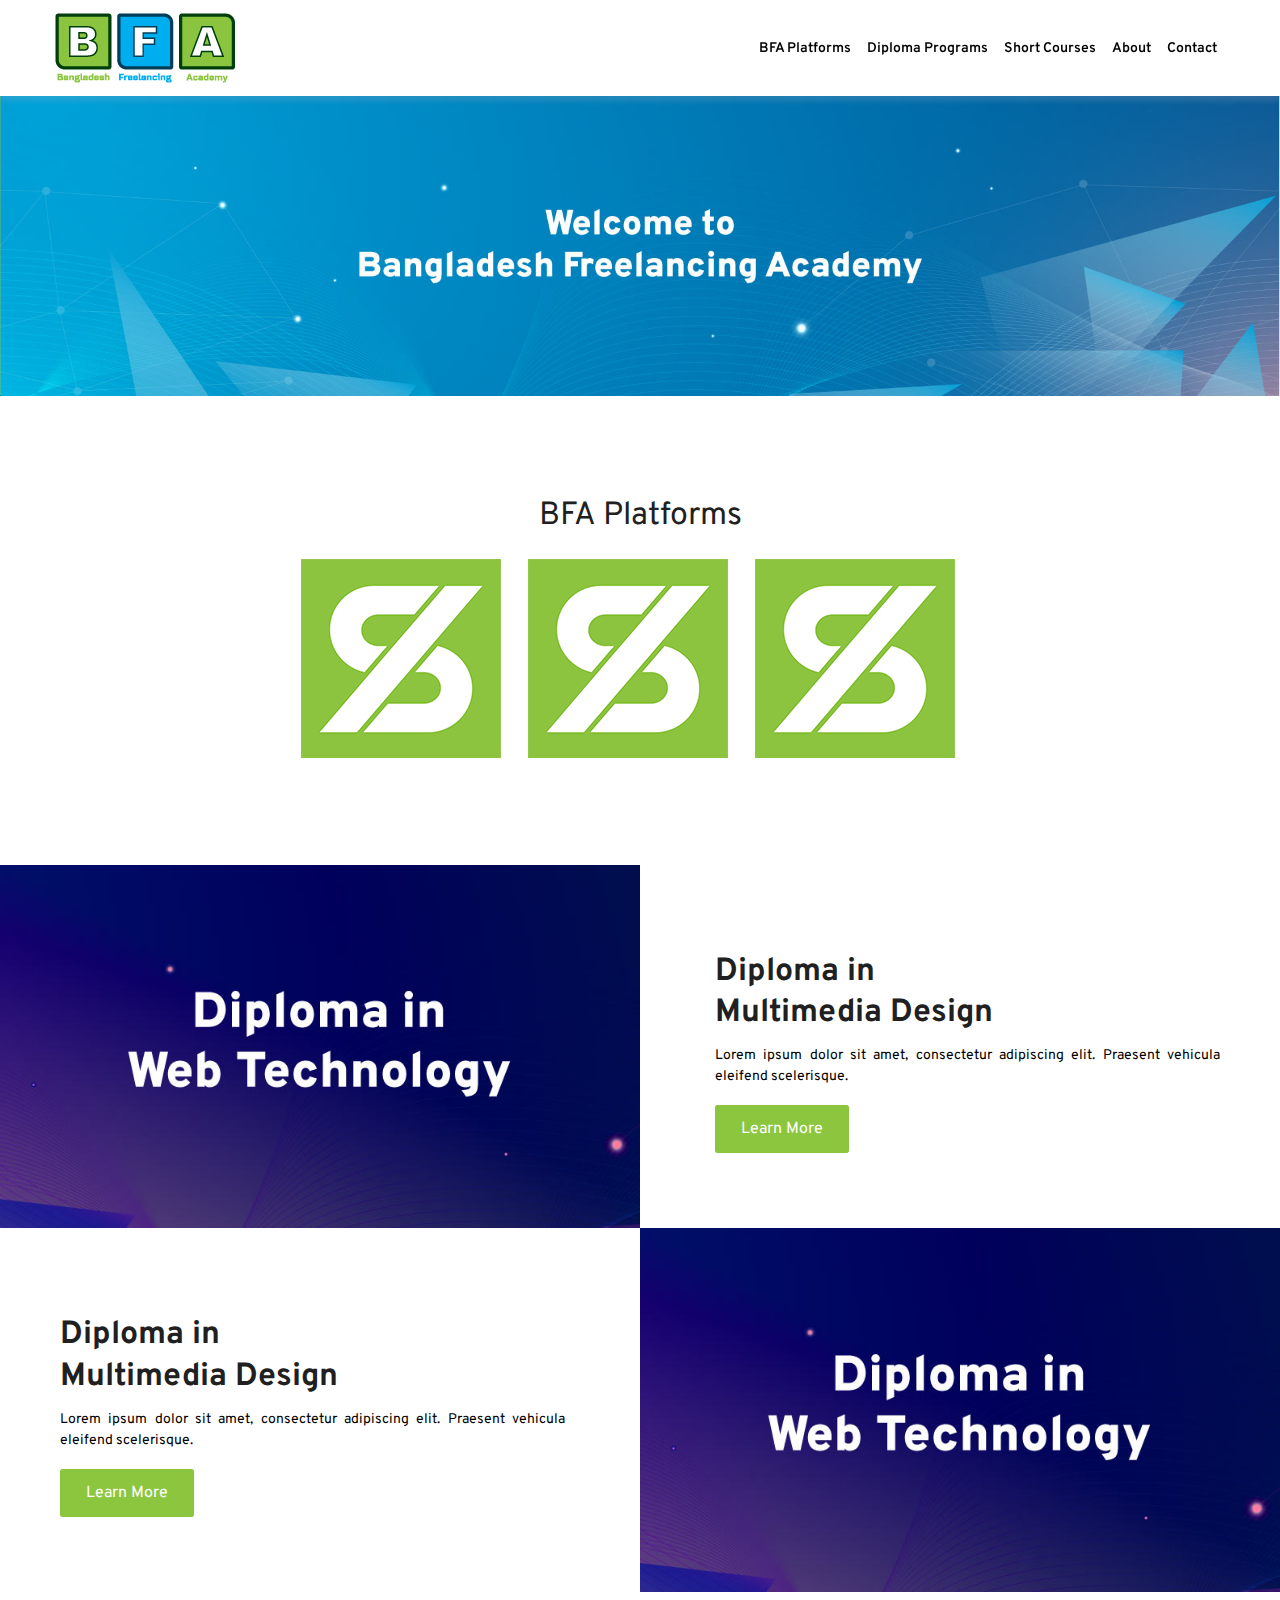
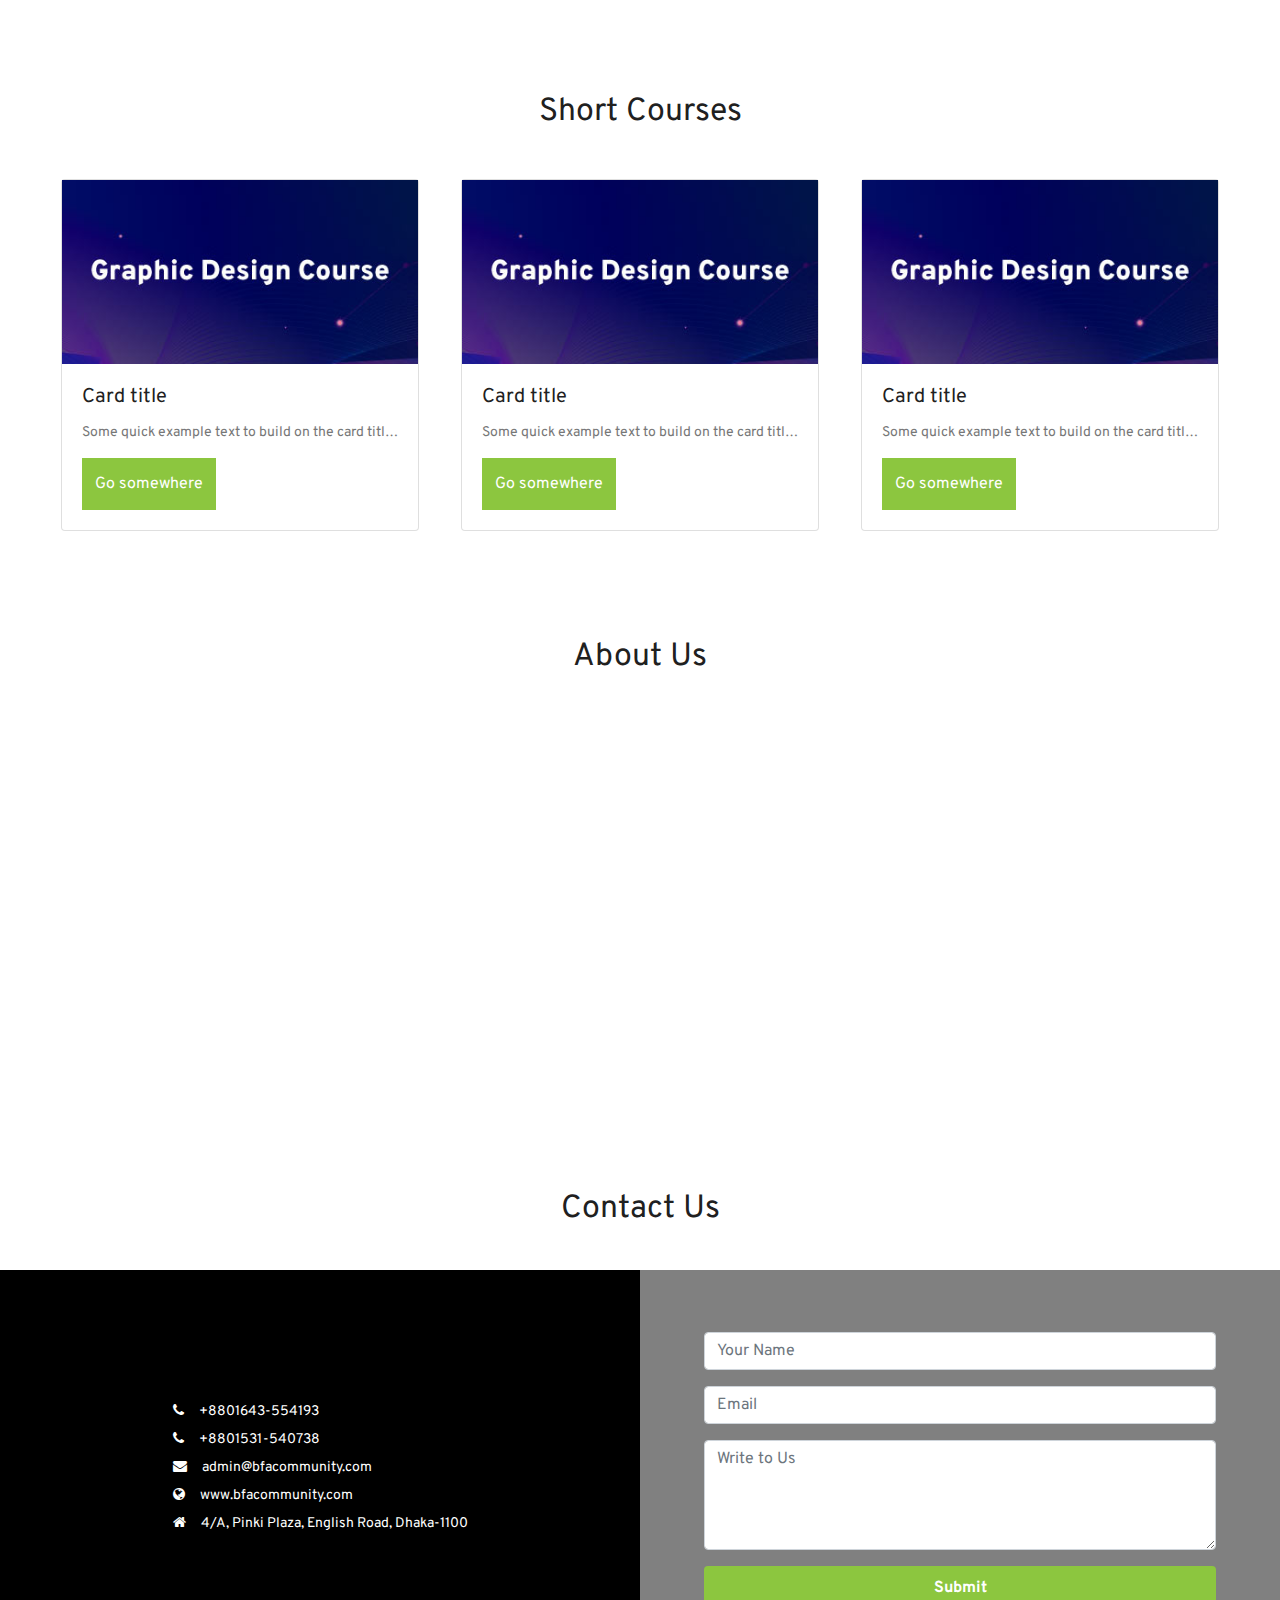
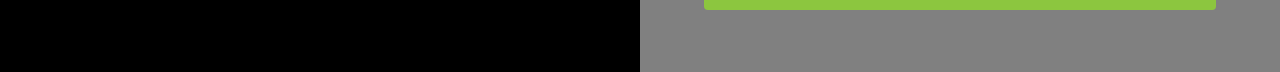
<file: index.html>
<!DOCTYPE html>
<html lang="en">

<head>
    <meta charset="UTF-8">
    <meta name="viewport" content="width=device-width, initial-scale=1.0">
    <meta http-equiv="X-UA-Compatible" content="ie=edge">
    <title>BFA Community</title>

    <!-- favicon -->
    <link rel="shortcut icon" href="assets/images/favicon/favicon.ico" type="image/x-icon">

    <!-- overpass font family -->
    <link href="https://fonts.googleapis.com/css?family=Overpass:200,300,400,600,700,800" rel="stylesheet">

    <!--font awesome css-->
    <link rel="stylesheet" type="text/css" href="assets/css/font-awesome.min.css">
    <!--bootstrap css-->
    <link rel="stylesheet" type="text/css" href="assets/css/bootstrap.min.css">
    <!-- default css -->
    <link rel="stylesheet" type="text/css" href="assets/css/default.css">
    <!--theme css-->
    <link rel="stylesheet" type="text/css" href="assets/css/style.css">
    <!--responsive css-->
    <link rel="stylesheet" type="text/css" href="assets/css/responsive.css">


</head>

<body>
    <main>
        <!-- navbar start -->
        <nav class="navbar navbar-expand-lg sticky-top bg-light">
            <div class="container">
                <a class="navbar-brand" href="index.html">
                    <div class="logo pt-0 pb-0">
                        <img src="assets/images/logo/bfa-logo.png" />
                    </div>
                </a>
                <button class="navbar-toggler ml-auto" type="button" data-toggle="collapse" data-target="#navbarSupportedContent"
                    aria-controls="navbarSupportedContent" aria-expanded="false" aria-label="Toggle navigation">
                    <span class=" fa fa-bars"></span>
                </button>

                <div class="collapse navbar-collapse" id="navbarSupportedContent">
                    <ul class="navbar-nav ml-auto menu">
                        <li class="nav-item active">
                            <a class="nav-link  py-0 " href="#platform">BFA Platforms
                                <span class="sr-only">(current)</span></a>
                        </li>
                        <li class="nav-item">
                            <a class="nav-link  py-0 " href="#courseDetails">Diploma
                                Programs</a>
                        </li>
                        <li class="nav-item">
                            <a class="nav-link  py-0 " href="#courseArea">Short Courses</a>
                        </li>
                        <li class="nav-item">
                            <a class="nav-link  py-0 " href="#about">About</a>
                        </li>
                        <li class="nav-item">
                            <a class="nav-link  py-0 " href="#contact">Contact</a>
                        </li>
                    </ul>
                </div>
            </div>
        </nav>
        <!-- navbar end -->



        <!-- slider area start -->
        <section class="slider-area" id="banner">
            <div class="container-fluid pl-0 pr-0">
                <div class="row no-gutters">
                    <div class="col-lg-12 col-md-12 col-sm-12">
                        <div class="banner-image">
                            <a href="#"><img src="assets/images/slider/Banner.jpg" alt="img" /></a>
                        </div>
                    </div>
                </div>
            </div>

        </section>
        <!-- slider area end -->


        <!-- bfa platforms start -->
        <section class="platform-area pt-100" id="platform">
            <div class="container">
                <div class="row ">
                    <div class="col-xl-12">
                        <div class="bfa-headline text-center mb-20">
                            <h2> BFA Platforms</h2>
                        </div>
                    </div>
                </div>

                <div class="platform-img">
                    <a href="#"><img src="assets/images/platform/skill-new.jpg" /></a>
                    <a href="#"><img src="assets/images/platform/skill-new.jpg" /></a>
                    <a href="#"><img src="assets/images/platform/skill-new.jpg" /></a>
                </div>

            </div>
        </section>
        <!-- bfa platforms end -->


        <!--course details start-->
        <section class="course-details pt-100" id="courseDetails">
            <div class="container-fluid pl-0 pr-0">
                <div class="row align-items-center bg-color">
                    <div class="col-md-6 col-sm-12 pr-0 ">
                        <div class="course-img">
                            <a href="#"> <img src="assets/images/diploma-course/web.jpg" alt=""></a>
                        </div>
                    </div>
                    <div class="col-md-6 col-sm-12">
                        <div class="course-info pl-60 pr-60">
                            <div class="course-info-details">
                                <h2>Diploma in <span> Multimedia Design</span> </h2>
                                <p>Lorem ipsum dolor sit amet, consectetur adipiscing elit. Praesent vehicula eleifend
                                    scelerisque.
                                </p>
                                <a href="#">Learn More</a>
                            </div>
                        </div>
                    </div>
                </div>

                <div class="row align-items-center  bg-color">
                    <div id="second" class="col-md-6 col-sm-12 ">
                        <div class="course-info pl-60 pr-60">
                            <div class="course-info-details">
                                <h2>Diploma in <span> Multimedia Design</span></h2>
                                <p>Lorem ipsum dolor sit amet, consectetur adipiscing elit. Praesent vehicula eleifend
                                    scelerisque.
                                </p>
                                <a href="#">Learn More</a>
                            </div>
                        </div>
                    </div>
                    <div id="first" class="col-md-6 col-sm-12 pl-0">
                        <div class="course-img">
                            <a href="#"><img src="assets/images/diploma-course/web.jpg" alt="img" /></a>
                        </div>
                    </div>
                </div>
            </div>
        </section>
        <!--course details end-->


        <!-- short courses start -->
        <section class="courses-area pt-100 " id="courseArea">
            <div class="container">
                <div class="row">
                    <div class="col-xl-12 col-md-12">
                        <div class="section-title text-center">
                            <h2>Short Courses</h2>
                        </div>
                    </div>
                </div>

                <div class="row ">
                    <div class="col-md-4">
                        <div class="card">
                            <div class="card-image">
                                <a href="#"><img src="assets/images/short-course/computer-basic.jpg" alt="ig" /></a>
                            </div>
                            <div class="card-body">
                                <h5 class="card-title">Card title</h5>
                                <p class="card-text">Some quick example text to build on the card title and make up the
                                    bulk of the card's some quick example text to build on the card title and make up
                                    the bulk of the card's content.</p>
                                <a href="single-course.html" class="btn btn-primary">Go somewhere</a>
                            </div>
                        </div>
                    </div>
                    <div class="col-md-4">
                        <div class="card">
                            <div class="card-image">
                                <a href="#"><img src="assets/images/short-course/computer-basic.jpg" alt="ig" /></a>
                            </div>
                            <div class="card-body">
                                <h5 class="card-title">Card title</h5>
                                <p class="card-text">Some quick example text to build on the card title and make up the
                                    bulk of the card's some quick example text to build on the card title and make up
                                    the bulk of the card's content.</p>
                                <a href="single-course.html" class="btn btn-primary">Go somewhere</a>
                            </div>
                        </div>
                    </div>
                    <div class="col-md-4">
                        <div class="card">
                            <div class="card-image">
                                <a href="#"> <img src="assets/images/short-course/computer-basic.jpg" alt="ig" /></a>
                            </div>
                            <div class="card-body">
                                <h5 class="card-title">Card title</h5>
                                <p class="card-text">Some quick example text to build on the card title and make up the
                                    bulk of the card's some quick example text to build on the card title and make up
                                    the bulk of the card's content.</p>
                                <a href="single-course.html" class="btn btn-primary">Go somewhere</a>
                            </div>
                        </div>
                    </div>
                </div>
            </div>
        </section>
        <!-- short courses end -->

        <!-- about us start -->
        <section class="about-area pt-100 pb-37" id="about">
            <div class="container">
                <div class="row">
                    <div class="col-xl-12">
                        <div class="section-title text-center">
                            <h2>About Us</h2>
                        </div>
                    </div>
                </div>

                <div class="row">
                    <div class="col-xl-8 offset-xl-2">
                        <div class="video-part">
                            <div class="embed-responsive embed-responsive-16by9">
                                <iframe src="https://www.youtube.com/embed/_KhQT-LGb-4?start=1" frameborder="0" allow="accelerometer; autoplay; encrypted-media; gyroscope; picture-in-picture"
                                    allowfullscreen></iframe>
                            </div>
                        </div>
                    </div>
                </div>
            </div>
        </section>
        <!-- about us end -->


        <!-- contact us start -->
        <section class="contact-area " id="contact">
            <div class="container-fluid pl-0 pr-0">
                <div class="row">
                    <div class="col-xl-12">
                        <div class="section-title text-center">
                            <h2>Contact Us</h2>
                        </div>
                    </div>
                </div>

                <div class="row no-gutters align-items-center" style="background: #000;">
                    <div class="col-xl-6">
                        <div class="contact-addr ">
                            <ul class="single-addr py-0">

                                <li>
                                    <i class="fa fa-phone"></i><span>+8801643-554193</span>
                                </li>
                                <li>
                                    <i class="fa fa-phone"></i><span>+8801531-540738 </span>
                                </li>
                                <li><i class="fa fa-envelope"></i><span>admin@bfacommunity.com</span></li>
                                <li><i class="fa fa-globe"></i><span>www.bfacommunity.com</span></li>
                                <li><i class="fa fa-home"></i><span>4/A, Pinki Plaza, English Road, Dhaka-1100</span></li>

                            </ul>

                        </div>
                    </div>

                    <div class="col-xl-6 ">
                        <div class="contact-form">
                            <form action="#" method="POST">
                                <div class="form-group">
                                    <input type="text" class="form-control w-80 margin-auto" id="name" placeholder="Your Name">
                                </div>
                                <div class="form-group">
                                    <input type="email" class="form-control w-80 margin-auto" id="email" placeholder="Email">
                                </div>
                                <div class="form-group">
                                    <textarea rows="4" cols="5" class="form-control w-80 margin-auto" id="textarea"
                                        placeholder="Write to Us"></textarea>
                                </div>
                                <button type="submit" class="form-control d-block w-80 margin-auto">Submit</button>
                            </form>
                        </div>
                    </div>
                </div>
            </div>
        </section>
        <!-- contact us end -->

    </main>
    <!--jquery js-->
    <script type="text/javascript" src="assets/js/jquery.js"></script>
    <script type="text/javascript" src="assets/js/popper.js"></script>
    <!--bootstrap js-->
    <script type="text/javascript" src="assets/js/bootstrap.min.js"></script>
    <!--theme js-->
    <script type="text/javascript" src="assets/js/theme.js"></script>

</body>

</html>
</file>
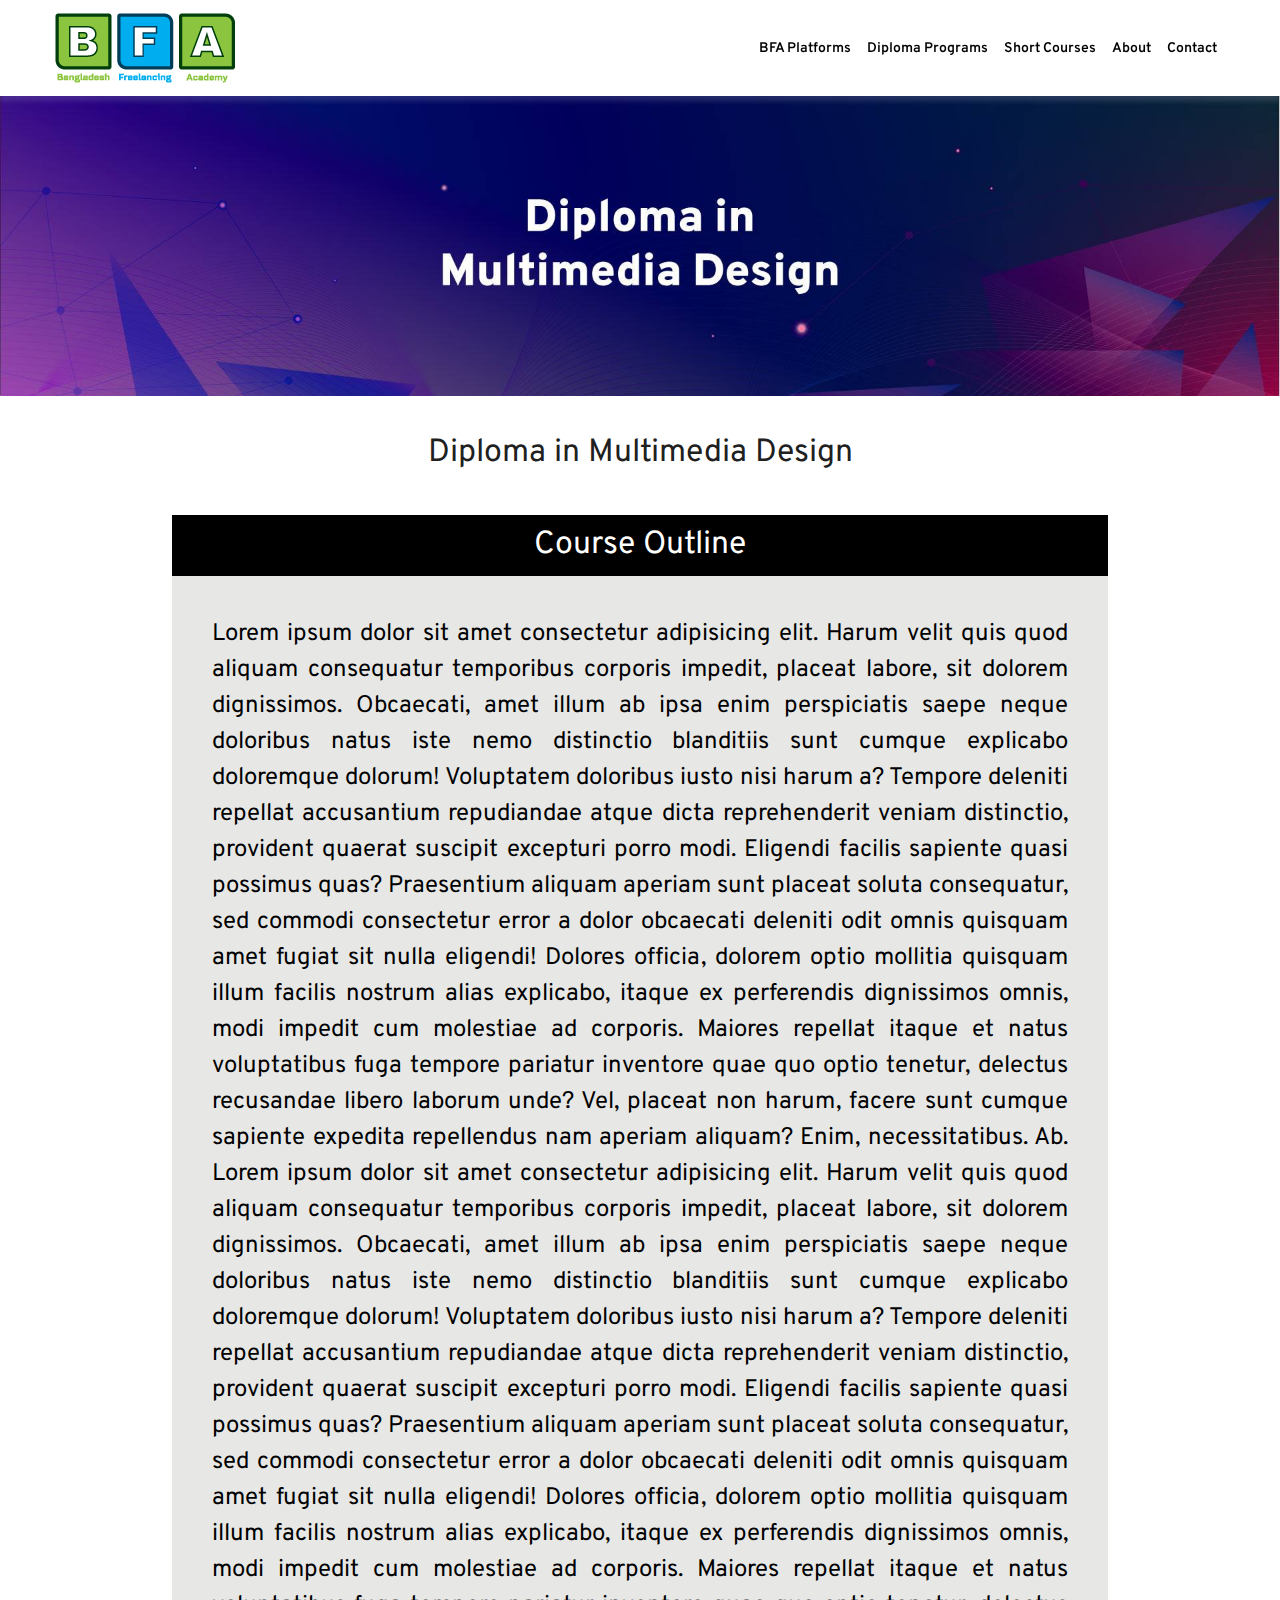
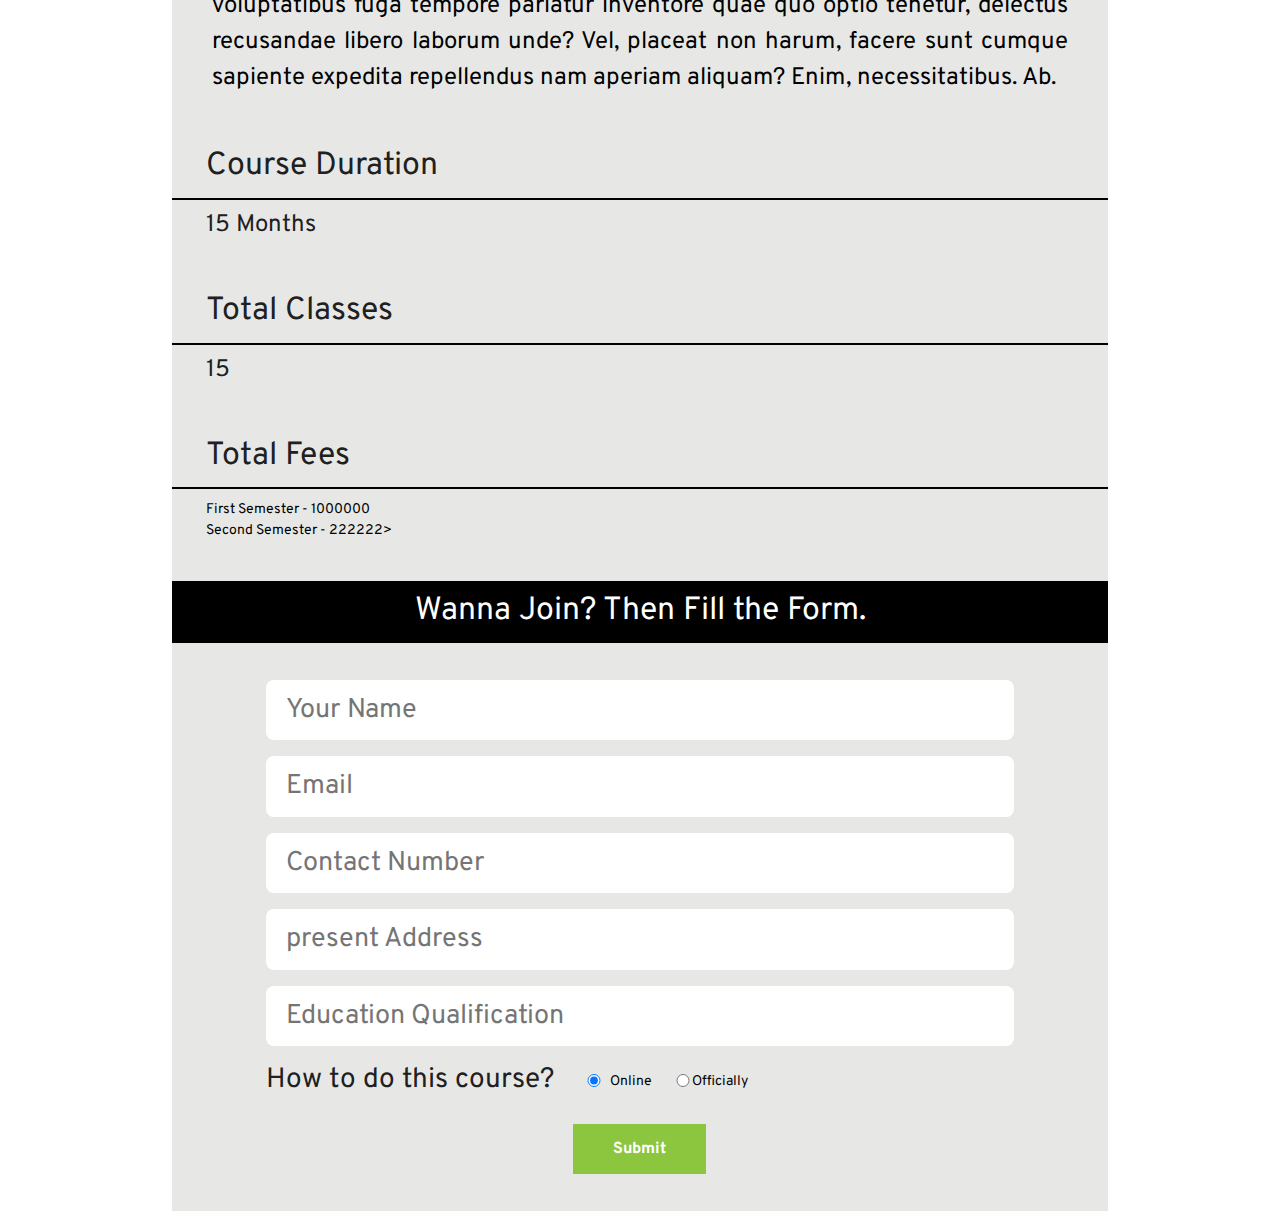
<file: single-course.html>
<!DOCTYPE html>
<html lang="en">

<head>
    <meta charset="UTF-8">
    <meta name="viewport" content="width=device-width, initial-scale=1.0">
    <meta http-equiv="X-UA-Compatible" content="ie=edge">
    <title>Single Course Page</title>

    <!-- favicon -->
    <link rel="shortcut icon" href="assets/images/favicon/favicon.ico" type="image/x-icon">

    <!-- overpass font family -->
    <link href="https://fonts.googleapis.com/css?family=Overpass:200,300,400,600,700,800" rel="stylesheet">

    <!--font awesome css-->
    <link rel="stylesheet" type="text/css" href="assets/css/font-awesome.min.css">
    <!--bootstrap css-->
    <link rel="stylesheet" type="text/css" href="assets/css/bootstrap.min.css">
    <!-- default css -->
    <link rel="stylesheet" type="text/css" href="assets/css/default.css">
    <!--theme css-->
    <link rel="stylesheet" type="text/css" href="assets/css/style.css">
    <!--responsive css-->
    <link rel="stylesheet" type="text/css" href="assets/css/responsive.css">


</head>

<body>
    <main>
        <!-- navbar start -->
        <nav class="navbar navbar-expand-lg sticky-top bg-light">
            <div class="container">
                <a class="navbar-brand" href="index.html">
                    <div class="logo pt-0 pb-0">
                        <img src="assets/images/logo/bfa-logo.png" />
                    </div>
                </a>
                <button class="navbar-toggler ml-auto" type="button" data-toggle="collapse" data-target="#navbarSupportedContent"
                    aria-controls="navbarSupportedContent" aria-expanded="false" aria-label="Toggle navigation">
                    <span class=" fa fa-bars"></span>
                </button>

                <div class="collapse navbar-collapse" id="navbarSupportedContent">
                    <ul class="navbar-nav ml-auto menu">
                        <li class="nav-item active">
                            <a class="nav-link  py-0 " href="index.html#platform">BFA Platforms
                                <span class="sr-only">(current)</span></a>
                        </li>
                        <li class="nav-item">
                            <a class="nav-link  py-0 " href="index.html#courseDetails">Diploma
                                Programs</a>
                        </li>
                        <li class="nav-item">
                            <a class="nav-link  py-0 " href="index.html#courseArea">Short Courses</a>
                        </li>
                        <li class="nav-item">
                            <a class="nav-link  py-0 " href="index.html#about">About</a>
                        </li>
                        <li class="nav-item">
                            <a class="nav-link  py-0 " href="index.html#contact">Contact</a>
                        </li>
                    </ul>
                </div>
            </div>
        </nav>
        <!-- navbar end -->



        <!-- single course area start -->
        <section id="single-course-area">
            <div class="container-fluid pl-0 pr-0">
                <div class="row no-gutters">
                    <div class="col-xl-12 col-md-12 col-sm-12">

                        <div class="single-image ">
                            <img src="assets/images/single-page/single-banner.jpg" alt="img" />
                        </div>

                    </div>
                </div>
            </div>
        </section>
        <!-- slider area end -->


        <!-- course description start -->
        <section class="course-desc-area pt-37">
            <div class="container">
                <div class="row">
                    <div class="col-xl-12">
                        <div class="section-title text-center">
                            <h2>Diploma in Multimedia Design</h2>
                        </div>
                    </div>
                </div>

                <div class="row">
                    <div class="col-xl-12">
                        <div class="course-outline w-80">
                            <div class="outline-title text-center">
                                <h2 class="text-white">Course Outline</h2>
                            </div>
                            <div class="outline-para">
                                <p>Lorem ipsum dolor sit amet consectetur adipisicing elit. Harum velit quis quod
                                    aliquam consequatur temporibus corporis impedit, placeat labore, sit dolorem
                                    dignissimos. Obcaecati,
                                    amet illum ab ipsa enim perspiciatis saepe neque doloribus
                                    natus iste nemo distinctio blanditiis sunt cumque explicabo doloremque dolorum!
                                    Voluptatem doloribus iusto nisi harum a? Tempore deleniti repellat accusantium
                                    repudiandae atque dicta
                                    reprehenderit veniam distinctio, provident quaerat suscipit
                                    excepturi porro modi. Eligendi facilis sapiente quasi possimus quas? Praesentium
                                    aliquam aperiam sunt placeat soluta consequatur, sed commodi consectetur error a
                                    dolor obcaecati deleniti
                                    odit omnis quisquam amet fugiat sit nulla eligendi!
                                    Dolores officia, dolorem optio mollitia quisquam illum facilis nostrum alias
                                    explicabo, itaque ex perferendis dignissimos omnis, modi impedit cum molestiae ad
                                    corporis. Maiores repellat itaque et natus voluptatibus fuga tempore pariatur
                                    inventore quae quo optio tenetur, delectus recusandae libero laborum unde? Vel,
                                    placeat non harum, facere sunt cumque sapiente expedita repellendus nam aperiam
                                    aliquam? Enim, necessitatibus. Ab.
                                    Lorem ipsum dolor sit amet consectetur adipisicing elit. Harum velit quis quod
                                    aliquam consequatur temporibus corporis impedit, placeat labore, sit dolorem
                                    dignissimos. Obcaecati, amet illum ab ipsa enim perspiciatis saepe neque doloribus
                                    natus iste nemo distinctio blanditiis sunt cumque explicabo doloremque dolorum!
                                    Voluptatem doloribus iusto nisi harum a? Tempore deleniti repellat accusantium
                                    repudiandae atque dicta reprehenderit veniam distinctio, provident quaerat suscipit
                                    excepturi porro modi. Eligendi facilis sapiente quasi possimus quas? Praesentium
                                    aliquam aperiam sunt placeat soluta consequatur, sed commodi consectetur error a
                                    dolor obcaecati deleniti odit omnis quisquam amet fugiat sit nulla eligendi!
                                    Dolores officia, dolorem optio mollitia quisquam illum facilis nostrum alias
                                    explicabo, itaque ex perferendis dignissimos omnis, modi impedit cum molestiae ad
                                    corporis. Maiores repellat itaque et natus voluptatibus fuga tempore pariatur
                                    inventore quae quo optio tenetur, delectus recusandae libero laborum unde? Vel,
                                    placeat non harum, facere sunt cumque sapiente expedita repellendus nam aperiam
                                    aliquam? Enim, necessitatibus. Ab.
                                </p>
                            </div>
                            <div class="duration">
                                <h2 class="duration-title border-bottom pb-10">Course Duration</h2>
                                <h4 class="duration-time pt-10">15 Months</h4>
                            </div>
                            <div class="classNumber">
                                <h2 class="classNumber-title border-bottom pb-10">Total Classes</h2>
                                <h4 class="classNumber-nmb pt-10">15 </h4>
                            </div>
                            <div class="classFee">
                                <h2 class="classFee-title border-bottom pb-10">Total Fees</h2>
                                <div class="classFee-cont pt-10">
                                    <p>First Semester - 1000000</p>
                                    <p>Second Semester - 222222></p>
                                </div>
                            </div>
                        </div>
                    </div>
                </div>

                <div class="row ">
                    <div class="col-xl-12">
                        <div class="course-outline w-80">
                            <div class="outline-title text-center">
                                <h2 class="text-white">Wanna Join? Then Fill the Form.</h2>
                            </div>

                            <!-- form area -->
                            <div class="joining-form">
                                <form action="#" method="POST">
                                    <div class="form-group">
                                        <input type="text" class="" id="name" placeholder="Your Name">
                                    </div>
                                    <div class="form-group">
                                        <input type="email" class="" id="email" placeholder="Email">
                                    </div>
                                    <div class="form-group">
                                        <input type="number" class="" id="numb" placeholder="Contact Number">
                                    </div>
                                    <div class="form-group">
                                        <input type="text" class="" id="pAddress" placeholder="present Address">
                                    </div>
                                    <div class="form-group">
                                        <input type="text" class="" id="eQualification" placeholder="Education Qualification">
                                    </div>


                                    <div class="form-group ">
                                        <div class="row">
                                            <div class="col-md-5">
                                                <div class="interest">
                                                    <h3>How to do this course?</h3>
                                                </div>
                                            </div>
                                            <div class="col-md-7">
                                                <div class="checkboxes">
                                                    <label class="radio-inline">
                                                        <input type="radio" name="optradio" checked>Online
                                                    </label>
                                                    <label class="radio-inline">
                                                        <input type="radio" name="optradio">Officially
                                                    </label>
                                                </div>
                                            </div>
                                        </div>



                                        <button type="submit" class="btn btn-primary newStyle">Submit</button>
                                </form>
                            </div>
                        </div>
                    </div>
                </div>
        </section>
        <!-- course description end -->


    </main>




    <!--jquery js-->
    <script type="text/javascript" src="assets/js/jquery.js"></script>
    <script type="text/javascript" src="assets/js/popper.js"></script>
    <!--bootstrap js-->
    <script type="text/javascript" src="assets/js/bootstrap.min.js"></script>
    <!--theme js-->
    <script type="text/javascript" src="assets/js/theme.js"></script>
</body>

</html>
</file>
<file: assets/css/default.css>
.pt-37,
.pb-37 {
    padding-top: 37px;
}

.pt-100 {
    padding-top: 100px;
}

.pt-112,
.pb-112 {
    padding: 112px 0;
}

.pt-10,
.pb-10 {
    padding: 10px 0;
}

.bg-black {
    background: #000;
}

.mb-20 {
    margin-bottom: 20px;
}

.pt-80 {
    padding-top: 80px;
}

.pt-190,
.pb-190 {
    padding: 180px 0;
}

.pb-37 {
    padding-bottom: 37px;
}

.pr-100 {
    padding-right: 100px;
}

.pr-136 {
    padding-right: 136px;
}

.pl-25 {
    padding-left: 25px;
}

.pt-25 {
    padding-top: 25px
}

.pb-25 {
    padding-bottom: 25px
}

.pr-55 {
    padding-right: 55px;
}

.mb-55 {
    margin-bottom: 55px;
}

.pt-70 {
    padding: 70px 0;
}

.pt-88 {
    padding-top: 88px;
}

.pt-120,
.pb-120 {
    padding: 120px 0;
}

.pt-90,
.pb-90 {
    padding: 90px 0;
}

.pb-100 {
    padding-bottom: 100px;
}

.pl-55 {
    padding-left: 55px;
}

/*default color*/
.grey-bg {
    background: #f7f7fd;
}
</file>
<file: assets/css/style.css>
/*
   Theme Name : "BFA" Theme
   Author : Nishat Sanjida
   Support : sanjidanishat22@gmail.com  
   Description : This is a creative one page template
   Version : 1.0
*/

/* css index
-------------------------------------------
   1. Theme default css
   2. Header 
   
*/

/* 1. theme default css */

* {
    margin: 0;
    padding: 0;
    outline: 0;
}

body {
    font-size: 14px;
    font-style: normal;
    font-family: 'Overpass',
        sans-serif;
    font-weight: normal;
    color: #000;
}

ul {
    list-style: none;
    margin: 0;
    padding: 0;
}

ul li a {
    text-decoration: none;
}

img {
    display: block;
    width: 100%;
}

a:focus,
button:focus {
    text-decoration: none;
    outline: none;
}

button:focus,
input:focus,
textarea,
textarea:focus {
    outline: 0;
}

h1,
h2,
h3,
h4,
h5,
h6 {
    font-family: 'Overpass',
        sans-serif;
    font-weight: normal;
    color: #202020;
    margin-top: 0;
    margin-bottom: 0;
    line-height: 1.3;
    font-style: normal;

}

p {
    color: #777;
    margin: 0;
    padding: 0;
}

/* background color */


.course-bg {
    background: #e8e8e6;
}



/* 1.header area */
button.navbar-toggler {
    background: none;
    color: #999;
}

ul.menu li a {
    color: #000;
    font-weight: 600;
    transition: all .5s ease-in;
}

ul.menu li a:hover {
    color: #8CC63F;
}

.bg-light {
    background-color: #fff !important;
    box-shadow: 0 5px 5px 0 rgba(176, 177, 193, .2);
}

.bg-dark {
    background-color: rgba(52, 58, 64, .7) !important;
}

/* 2. slider area */


.banner-image a img {
    height: auto;
    object-fit: cover;
    width: 100%;
}


/* platform image */
.platform-img a {
    display: inline-block;
}

.platform-img {
    text-align: center;
}

.platform-img a {
    margin-right: 1.9vw;
}


/* course details */

.course-img img {
    height: auto;
    object-fit: cover;
}

.bg-color {
    background: #fff;
}

.course-details {
    overflow: hidden;
}

.course-info .course-info-details h2 span {
    display: block;
}

.course-info .course-info-details a {
    border: 1px solid #8CC63F;
    height: 35px;
    background: #fff;
    font-size: 16px;
    transition: 1s;
    border-radius: 3px;
    padding: 13px 25px 13px 25px;
    background-color: #8CC63F;
    color: #fff;
    cursor: pointer;
}

.course-info .course-info-details a:hover {
    background: #fff;
    color: #000;
    border: 1px solid #8CC63F;
    text-decoration: none;
}

.course-info .course-info-details h2 {
    margin-bottom: 10px;
    font-weight: bold;
    cursor: pointer;
}

.course-info .course-info-details p {
    text-align: justify;
    margin-bottom: 30px;
    color: #000;
}

.course-info.pl-60,
.course-info.pr-60 {
    padding-left: 60px;
    padding-right: 60px;
}

/* courses area  */
.section-title h2 {
    margin-bottom: 40px;
}

p.card-text {
    margin-bottom: 15px;
    white-space: nowrap;
    overflow: hidden;
    text-overflow: ellipsis;
    max-width: 100%;
}

.card-body a {
    border: 1px solid #8CC63F;

    background: #fff;
    font-size: 16px;
    transition: 1s;
    border-radius: 0;
    padding: 13px 12px 13px 12px;
    background-color: #8CC63F;
    color: #fff;
    cursor: pointer;
}

.card-body a:hover {
    background: #fff;
    color: #000;
    border: 1px solid #8CC63F;
    text-decoration: none;
}

.card-image img {
    width: 100%;
}

.card {
    margin: 6px !important;

}


/* contact us */
section.contact-area {

    overflow: hidden;
}

.contact-addr {

    background: #000;

}

.single-addr i {
    margin-right: 15px;
    margin-bottom: 12px;
}

.margin-auto {
    margin: 0 auto;
}

.contact-form {
    background: grey;
    padding: 62px 0;
}

.w-80 {
    width: 80%;
}

.contact-addr {
    background: #000;
    display: flex;
    padding: 50px 0;
}

.single-addr {
    color: #fff;
    align-items: center;
    margin: 0 auto;
}

.contact-form button {
    background: #8CC63F;
    color: #fff;
    border: 0;
    font-weight: bold;
    padding: 10px;
    cursor: pointer;
    transition: 1s;
}

.contact-form button:hover {
    background: #fff;
    color: #000;
}



/*
    single course page
*/
section#single-course-area {
    overflow: hidden;
}

.single-image img {
    width: 100%;
    height: auto;
    object-fit: cover;
}

.course-title {
    position: absolute;
    bottom: 5%;
    left: 5%;
}

.course-title h2 {
    color: #fff;
}

/* course description*/
.course-outline {
    overflow: hidden;
    margin: 0 auto;
    background: #E7E8E6;
}

.outline-title {
    background: #000;
}

.outline-title h2 {
    padding: 10px;
}

.outline-para p {
    padding: 40px;
    color: #000;
    text-align: justify;
    font-size: 1.5rem;
    font-family: Overpass;
}

.duration,
.classNumber,
.classFee {
    margin-bottom: 30px;
}

.classFee p {
    color: #000;
}

h2.duration-title,
h2.classNumber-title,
h2.classFee-title {
    padding-left: 34px;
}

h4.duration-time,
h4.classNumber-nmb,
.classFee-cont {
    padding-left: 34px;
}

.border-bottom {
    border-bottom: 2px solid #000 !important;
}

/* form single page */
/*form button*/
.joining-form form .form-group input {
    border: 0;
    background: transparent;
    font-size: 27px;
    font-weight: bold;
    border-bottom: 2px solid #787977;
    width: 100%;
    padding-left: 20px;
    padding-top: 30px;
}

button.newStyle {
    padding: 15px 60px;
    border-radius: 0 !important;
    font-weight: bold;
    margin: 25px auto;
    display: block;
}


/*form*/
.joining-form {
    width: 80%;
    margin: 37px auto;
}

.joining-form form .form-group input {
    border: 0;
    background: #fff;
    font-size: 27px;
    border-bottom: 0;
    width: 100%;
    font-weight: 400;
    padding-left: 20px;
    padding-top: 10px;
    padding-bottom: 10px;
    border-radius: 8px;
}

label.radio-inline {
    position: relative;
    display: inline-block;
    padding-left: 20px;
    margin-bottom: 0;
    vertical-align: middle;
    margin-right: 17px;
}

input[type="radio"] {
    position: absolute;
    margin: 3px -47px;
}

.checkboxes {
    margin-top: 9px;
}

.joining-form form button {
    background: #8CC63F;
    color: #fff;
    border: 0;
    font-weight: bold;
    padding: 13px 40px;
    cursor: pointer;
    transition: 1s;
}

.joining-form form button:hover {
    background: #fff;
    color: #000;
}
</file>
<file: assets/css/responsive.css>
/* 
   extra small device
   portrait phone (<544px)
*/
@media only screen and (max-width: 543px) {

    .outline-title h2 {
        text-align: center;
    }

    h2.text-white {
        font-size: 25px;
    }

}

/* 
   Small devices
   Landscape phones (≥544px - <768px)
*/
@media only screen and (min-width:544px) and (max-width: 767px) {

    .course-outline {
        width: 100%;
    }

    .outline-title h2 {
        text-align: center;
    }


}

/* 
   Medium devices 
   Tablets (≥768px - <992px)
*/
@media only screen and (min-width:768px) and (max-width: 991px) {}

/* 
   Large devices 
   Desktops (≥992px - <1201px)
*/
@media only screen and (min-width:992px) and (max-width: 1200px) {}



/* for nav menu styling */
@media only screen and (max-width:991px) {

    /*nav*/
    ul.menu {
        margin-top: 15px;
        box-shadow: 0 2px 8px 2px #ccc;
    }

    ul.navbar-nav.ml-auto.menu li {
        padding: 0;
        line-height: 100%;
        display: inline-block;
    }

    ul.navbar-nav.ml-auto.menu li a {
        padding: 10px !important;
        display: block;
        color: #000;
        transition: .3s;
    }

    ul.navbar-nav.ml-auto.menu li:hover>a {
        background: #8CC63F;
        color: #fff;
    }
}

@media only screen and (max-width:767px) {
    .course-info {
        padding: 30px 0;
    }

    #first {
        order: 1;
    }

    #second {
        order: 2;
    }
}

@media only screen and (min-width:768px) and (max-width:991px) {

    .course-info.pl-60,
    .course-info.pr-60 {
        padding-left: 20px;
        padding-right: 20px;
    }

    .course-info-details h2 {
        font-size: 23px;
    }
}

/* contact us */
@media only screen and (min-width:0px) and (max-width:400px) {
    .contact-addr {
        padding: 40px;
    }

    .joining-form form .form-group input {
        font-size: 14px;
    }

    .banner-image a img {
        height: 150px;
    }

    .outline-para p {
        padding: 35px 18px;
        font-size: 14px;
    }


}

@media only screen and (min-width:401px) and (max-width:600px) {}

@media only screen and (min-width:601px) and (max-width:767px) {}
</file>
